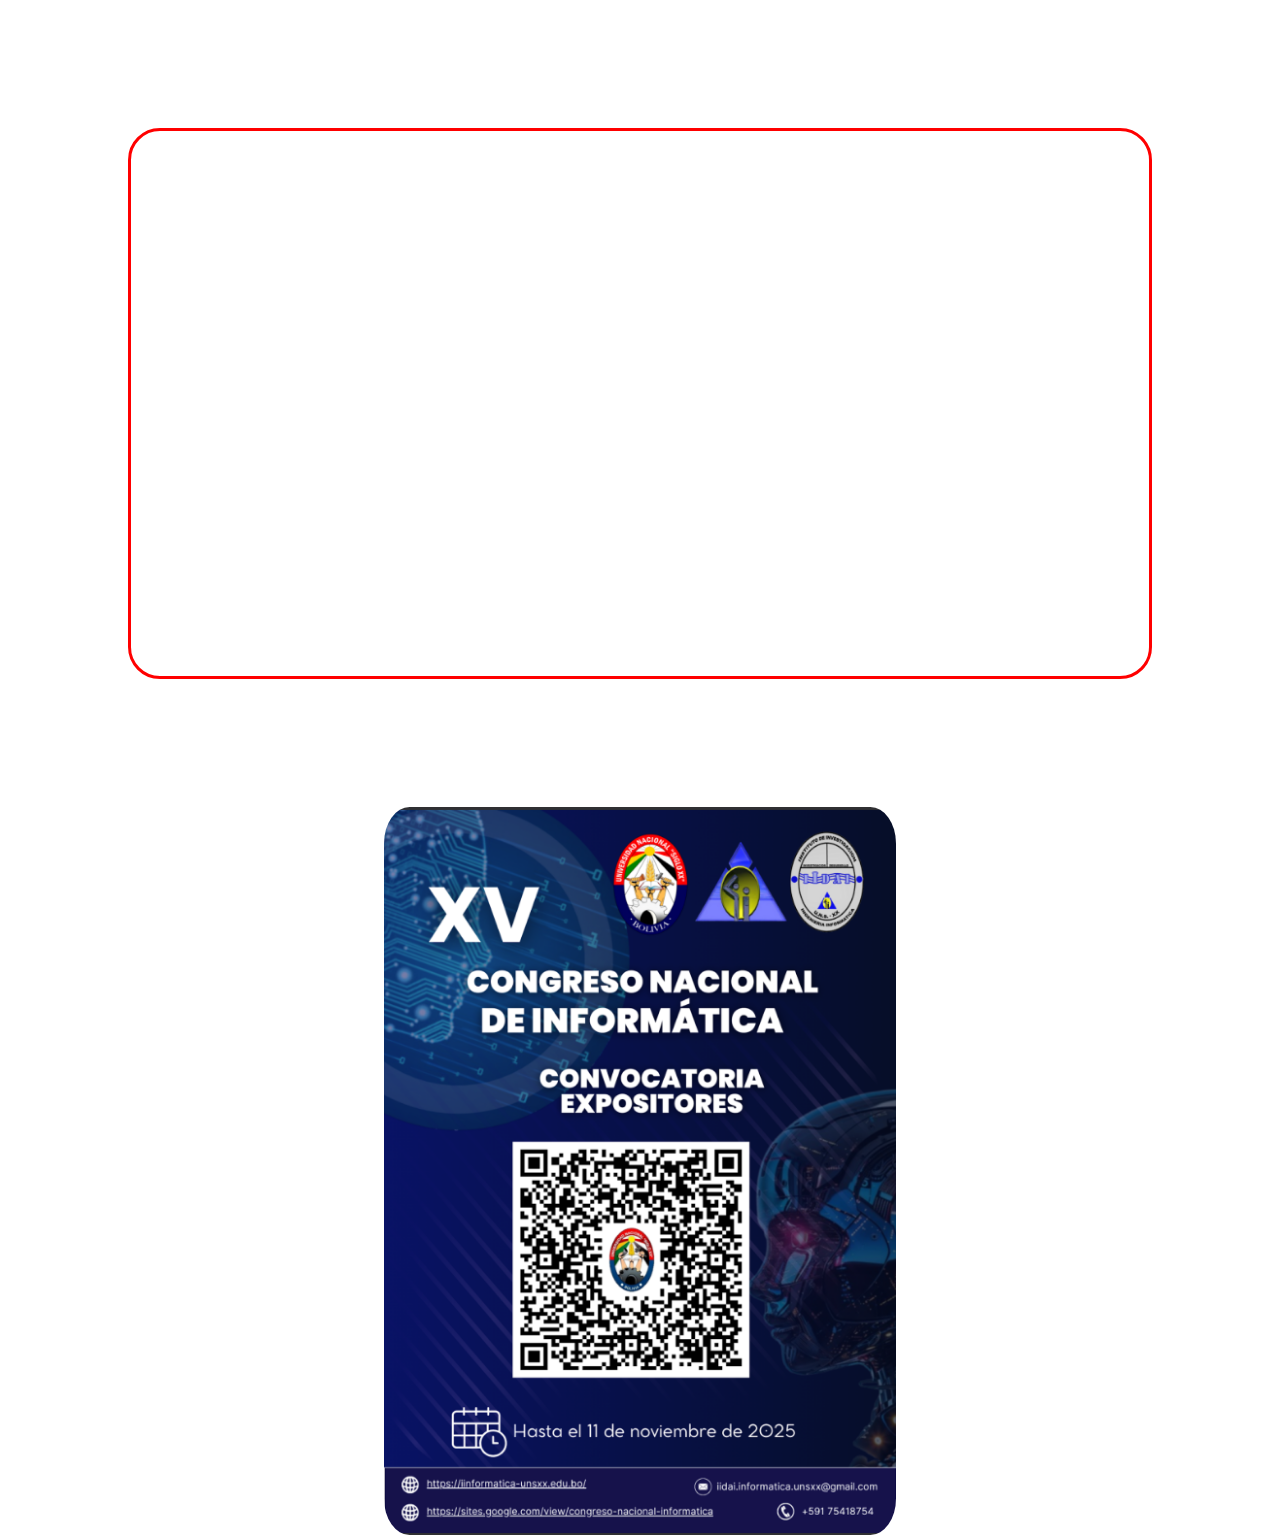
<file: convocatoria.html>
<!doctype html>
<html>
<head>
  <title>CONCURSO TRABAJOS EN INFORMATICA</title>
  <link rel="stylesheet" media="all" href="stylesinterior.css" />
</head>
<body>

<div class="informacion">
  <div class="titulo">CONVOCATORIA PARA EXPOSITORES</div>
  <p>
El Congreso Nacional de Informática es un evento académico anual  organizado por la Universidad Nacional "Siglo XX" de Bolivia, a través del Instituto de Investigación IIDAI de la carrera Ingeniería Informática y tiene por objetivo socializar los avances de la  Ciencia y Tecnología informática.<br><br>

El evento busca fortalecer la colaboración y el intercambio de conocimientos entre profesionales, docentes y estudiantes en el campo de la informática, proporcionando un espacio para presentar y discutir los avances tecnológicos, investigaciones , proyectos en Informática y promover la formación y desarrollo de habilidades en informática.<br><br>

El congreso en su XV versión, se llevara adelante el 27 y 28 de noviembre de 2025 en modalidad hibrida, virtual para expositores del exterior del país y presencial para expositores de Bolivia. Las actividades presenciales se llevarán adelante en ambientes de la Universidad Nacional "Siglo XX" en Llallagua - Potosí - Bolivia.<br><br>

Invitamos a todos los profesionales a participar en calidad de expositores,  presentando su ponencia , la temática es libre dentro del área de la Informática, pero se valorará que estén dentro de los ejes: temáticos Inteligencia Artificial, Seguridad Informática, XR, AR, VR, Interacción Humano Computador, Robótica o Ciencia de Datos.<br><br> 

Todas ponencias de expositores se recibirán hasta el 10 de noviembre de 2025, las cuales serán valoradas por un comité,  para los expositores del interior que sean seleccionados se cubrirán sus gastos de traslado y estadía al evento; Además las ponencias seleccionadas serán publicadas.<br><br>

Mayores informaciones: (+591) 75418754 y  iidai.informatica.unsxx@gmail.com 
 </p>
  <div class="titulo"><a href="https://docs.google.com/forms/d/e/1FAIpQLScXWZIpSP1e7ILhogBzDEk1mWv1caf4dmGEtEBajidKLb4AxA/viewform" target="_blank">Postule como Expositor</a></div>
</div>
<img src="public/img/convocatoria.png" alt="">
</body>

</html>
</file>
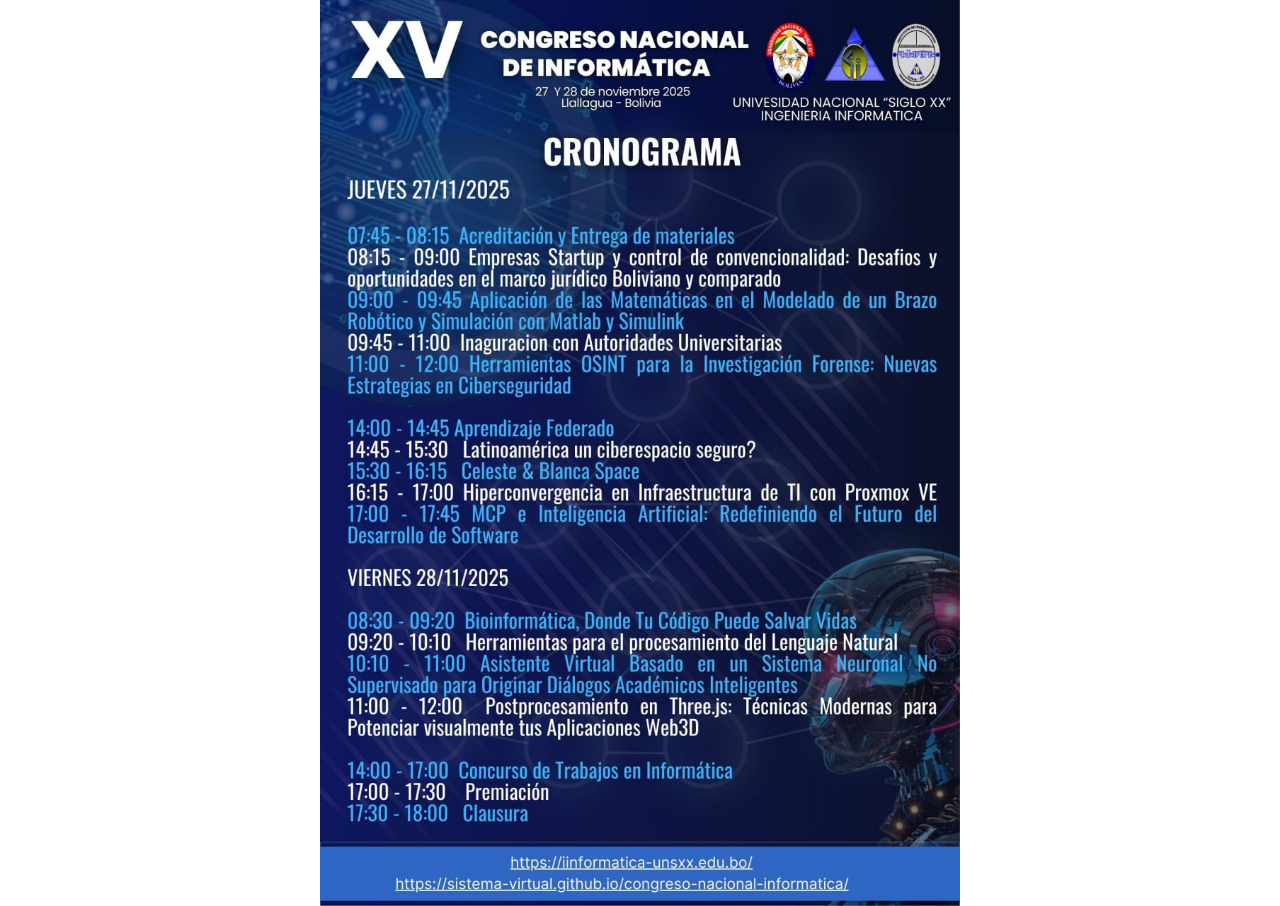
<file: cronograma.html>
<!DOCTYPE html>
<html lang="en">
<head>
    <meta charset="UTF-8">
    <meta name="viewport" content="width=device-width, initial-scale=1.0">
    <title>cronograma</title>
</head>
<style>
    body {
        margin: 0;
        padding: 0;
    }
    body::-webkit-scrollbar {
        display: none;
    }
</style>
<body>
    <img src="public/img/cronograma.jpg" alt="cronograma" style="display: block; margin: 0 auto; max-width: 50%; height: auto;">
</body>
</html>
</file>
<file: stylesinterior.css>
* {
  margin: 0;
  padding: 0;
  box-sizing: border-box; 
}
html,
body {
  width: 100%;
  height: 100%;
  display: flex;
  flex-direction: column;
}
.titulo {
  text-align: center;
  color: white;
  font-size: 200%;
  margin-top: 2%;
  margin-bottom: 2%;
  /* Eliminamos el font-size: 2.5rem; fijo aquí */
}
.informacion {
    background: rgba(255, 255, 255, 0.165);
      backdrop-filter: blur(15px);
      width: 80%;
      border-radius: 2rem;
      margin: 10%;
      padding: 2%;
  text-align: center;
  color: white;
  border-style: solid;
  border-color: red;
  word-wrap: break-word;

}

.informacion:hover{
  background-color: rgba(210, 58, 58, 0.188);
      backdrop-filter: blur(15px);

}
a{
  text-decoration: none;
  color: white;
  padding: 1%;
  border-radius: 1rem;
}
a:hover{
  background-color: red;
}

body::-webkit-scrollbar {
  display: none;
}
img{
  width: 40%;
  border-radius: 5%;
  margin-left: 30%;
}
</file>
